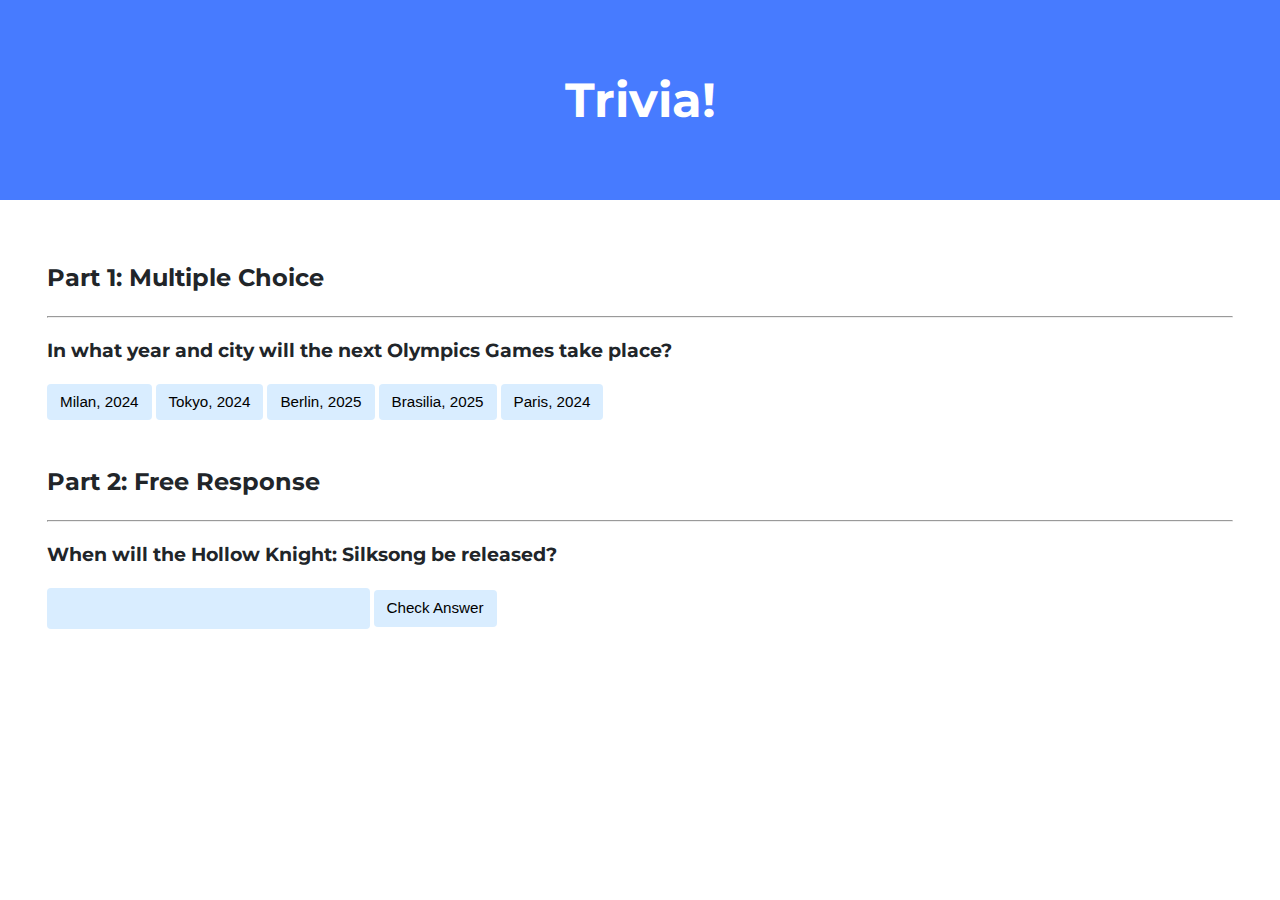
<file: week_8/trivia/index.html>
<!DOCTYPE html>
<html lang="pt-BR">

<head>
  <meta charset="UTF-8">
  <meta name="viewport" content="width=device-width, initial-scale=1.0">
  <link href="https://fonts.googleapis.com/css2?family=Montserrat:wght@500&display=swap" rel="stylesheet">
  <link href="styles.css" rel="stylesheet">
  <title>Trivia!</title>
</head>

<body>

  <header>
    <h1>Trivia!</h1>
  </header>

  <main class="container">

    <article class="section">
      <h2>Part 1: Multiple Choice</h2>
      <hr>

      <h3>In what year and city will the next Olympics Games take place?</h3>

      <p id="message1"></p>

      <button class="incorrect">Milan, 2024</button>
      <button class="incorrect">Tokyo, 2024</button>
      <button class="incorrect">Berlin, 2025</button>
      <button class="incorrect">Brasilia, 2025</button>
      <button class="correct">Paris, 2024</button>
    </article>

    <article class="section">
      <h2>Part 2: Free Response</h2>
      <hr>

      <h3>When will the Hollow Knight: Silksong be released?</h3>

      <p id="message2"></p>

      <input type="text" id="response" maxlength="5">
      <button id="check">Check Answer</button>
    </article>

  </main>

  <footer>
    <!-- Add footer content if necessary -->
  </footer>

  <script>
    document.addEventListener('DOMContentLoaded', function () {
      // Part 1: Multiple Choice
      let correctButton = document.querySelector('.correct');
      correctButton.addEventListener('click', function () {
        correctButton.style.backgroundColor = 'green';
        document.querySelector('#message1').innerHTML = 'Correct!';
      });

      let incorrectButtons = document.querySelectorAll('.incorrect');
      for (let i = 0; i < incorrectButtons.length; i++) {
        incorrectButtons[i].addEventListener('click', function () {
          incorrectButtons[i].style.backgroundColor = 'red';
          document.querySelector('#message1').innerHTML = 'Incorrect!';
        });
      }

      // Part 2: Free Response
      let inputResponse = document.querySelector('#response');
      document.querySelector('#check').addEventListener('click', function () {
        if (inputResponse.value == 'never') {
          inputResponse.style.color = 'green';
          document.querySelector('#message2').innerHTML = 'Correct!';
        } else {
          inputResponse.style.color = 'red';
          document.querySelector('#message2').innerHTML = 'Incorrect';
        }
      });
    });
  </script>

</body>

</html>
</file>
<file: week_8/trivia/styles.css>
/* Reset and basic styling */
body {
    background-color: #fff;
    color: #212529;
    font: 400 1rem/1.5 'Montserrat', sans-serif;
    margin: 0;
    text-align: left;
}

/* Container styling */
.container {
    margin: 0 auto;
    padding: 0 15px;
}

/* Header styling */
header {
    background-color: #477bff;
    color: #fff;
    margin-bottom: 2rem;
    padding: 2rem 1rem;
    text-align: center;
}

/* Section styling */
.section {
    padding: 0.5rem 2rem 1rem 2rem;
}

.section:hover {
    background-color: #f5f5f5;
    transition: color 2s ease-in-out, background-color 0.15s ease-in-out;
}

/* Heading 1 styling */
h1 {
    font-size: 48px;
}

/* Button and input styling */
button,
input[type="submit"],
input[type="text"] {
    background-color: #d9edff;
    border: 1px solid transparent;
    border-radius: 0.25rem;
    font: 400 0.95rem/1.5 sans-serif;
    padding: 0.375rem 0.75rem;
    text-align: center;
    transition: color 0.15s ease-in-out, background-color 0.15s ease-in-out, border-color 0.15s ease-in-out, box-shadow 0.15s ease-in-out;
    vertical-align: middle;
}

/* Text input styling */
input[type="text"] {
    line-height: 1.8;
    width: 25%;
}

input[type="text"]:hover {
    background-color: #f5f5f5;
    transition: color 2s ease-in-out, background-color 0.15s ease-in-out;
}
</file>
